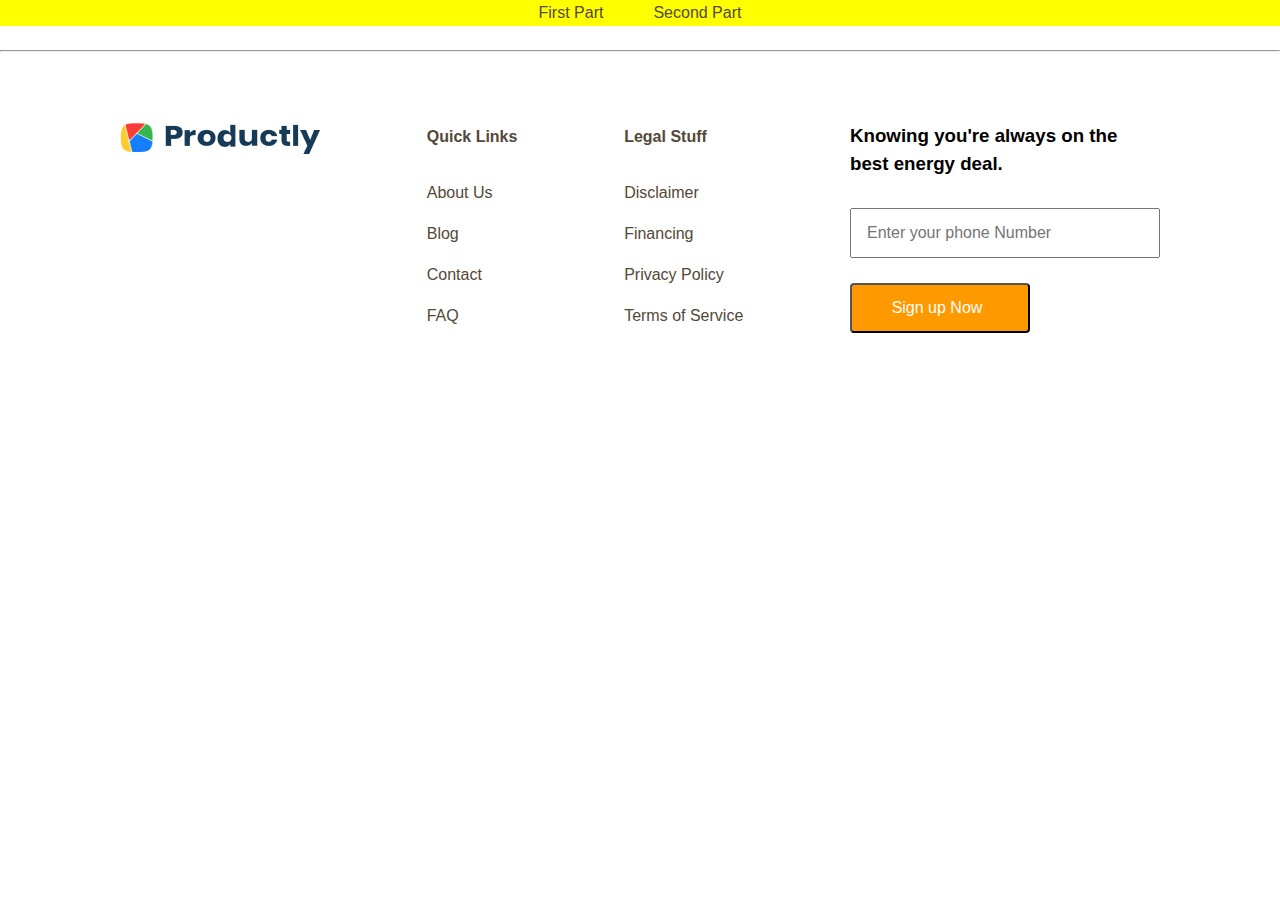
<file: index.html>
<!DOCTYPE html>
<html lang="en">
<head>
    <meta charset="UTF-8">
    <meta http-equiv="X-UA-Compatible" content="IE=edge">
    <meta name="viewport" content="width=device-width, initial-scale=1.0">
    <link rel="stylesheet" href="./styles/reset.css">
    <link rel="stylesheet" href="./styles/styles-index.css">
    <title>Homework 11</title>
</head>
<body>
    <nav class="navigation">
        <a href="./index.html">First Part</a>
        <a href="./index2.html">Second Part</a>
    </nav>
    <br/>
    <hr>
    <footer class="main__footer main__footer--size main__footer--position">
        <ul class="footer__list">
            <li class="footer__logo footer__logo--size">
                <a href="./index.html"><img src="./images/Logo.png" alt=""></a>
            </li>
            <li class="footer__subMenu">
                <ul class="footer__menu">
                    <h3><a href="./index.html">Quick Links</a></h3>
                    <li class="footer__subMenu"><a href="./ndex.html">About Us</a></li>
                    <li class="footer__subMenu"><a href="./index.html">Blog</a></li>
                    <li class="footer__subMenu"><a href="./index.html">Contact</a></li>
                    <li class="footer__subMenu"><a href="./index.html">FAQ</a></li>
                </ul>
            </li>
            <li class="footer__subMenu">
                <ul class="footer__menu">
                    <h3><a href="./README.mdindex.html">Legal Stuff</a></h3>
                    <li class="footer__subMenu"><a href="./.html">Disclaimer</a></li>
                    <li class="footer__subMenu"><a href="./index.html">Financing</a></li>
                    <li class="footer__subMenu"><a href="./index.html">Privacy Policy</a></li>
                    <li class="footer__subMenu"><a href="./index.html">Terms of Service</a></li>
                </ul>
            </li>
            <li class="footer__textArea footer__textArea--size">
                <h3>Knowing you're always on the best energy deal. 
                </h3>
                <input type="text" class="footer__input--size" placeholder="Enter your phone Number">
                <button type="submit" class="footer__button footer__button--size footer__button--color">Sign up Now</button>
            </li>
        </ul>
    </footer>
</body>
</html>
</file>
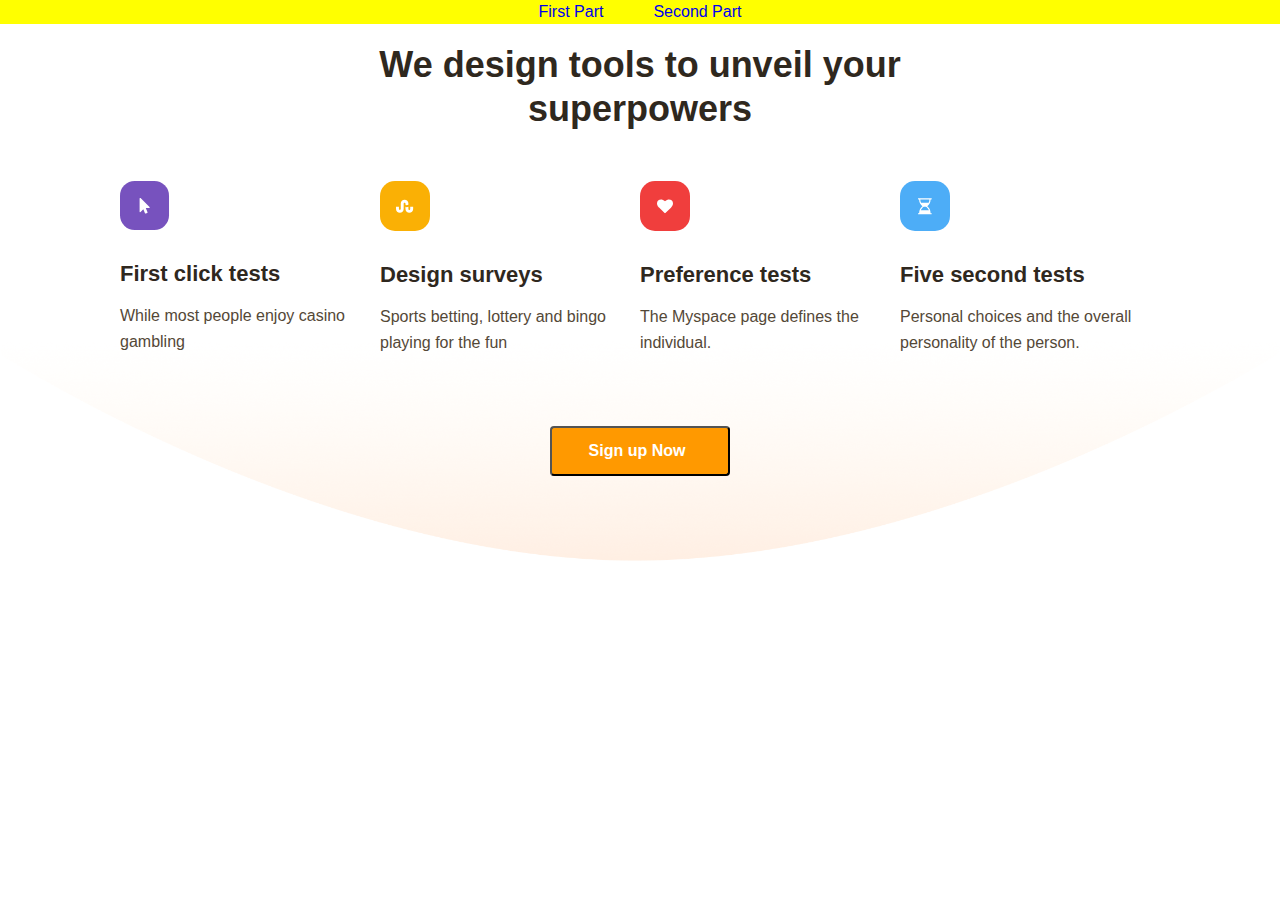
<file: index2.html>
<!DOCTYPE html>
<html lang="en">
<head>
    <meta charset="UTF-8">
    <meta http-equiv="X-UA-Compatible" content="IE=edge">
    <meta name="viewport" content="width=device-width, initial-scale=1.0">
    <link rel="stylesheet" href="./styles/reset.css">
    <link rel="stylesheet" href="./styles/styles-index2.css">
    <title>Document</title>
</head>
<body>
    <nav class="navigation">
        <a href="./index.html">First Part</a>
        <a href="./index2.html">Second Part</a>
    </nav>
    <section class="tools">
        <h2>We design tools to unveil your superpowers</h2>
        <ul class="toolsList">
            <li class="tool">
                <ul class="tools__block">
                    <li class="icon"><img src="./images/toolsList/icon1.svg" alt="icon"></li>
                    <li class="tool__firstText">First click tests</li>
                    <li class="tool_secondText">While most people enjoy casino gambling</li>
                </ul>
                <ul class="tools__block">
                    <li class="icon"><img src="./images/toolsList/icon2.svg" alt="icon"></li>
                    <li class="tool__firstText">Design surveys</li>
                    <li class="tool_secondText">Sports betting, lottery and bingo playing for the fun</li>
                </ul>
                <ul class="tools__block">
                    <li class="icon"><img src="./images/toolsList/icon3.svg" alt="icon"></li>
                    <li class="tool__firstText">Preference tests</li>
                    <li class="tool_secondText">The Myspace page defines the individual.</li>
                </ul>
                <ul class="tools__block">
                    <li class="icon"><img src="./images/toolsList/icon4.svg" alt="icon"></li>
                    <li class="tool__firstText">Five second tests<li>
                    <li class="tool_secondText">Personal choices and the overall personality of the person.</li>
                </ul>
            </li>
            <div class="button__submit">
                <button class="submit__button">Sign up Now</button>
            </div>
    </section>
</body>
</html>
</file>
<file: styles/styles-index.css>
* {
    font-family: 'Montserrat', sans-serif;
}

.main__footer--size {
    margin: 0 auto;
    max-width: 1440px;
    width: 100%;
    max-height: 349px;
    height: 100%;
    padding: 70px 120px;
}

.footer__logo--size {
    max-width: 200px;
    max-height: 32px;
    width: 100%;
    height: 100%;
}

.footer__menu {
    max-width: 135px;
    width: 100%;
    display: block;
}

ul {
    display: flex;
    justify-content: center;
    justify-content: space-between;
}

a {
    font-size: 16px;
    line-height: 26px;
    color: #544837;
}

.footer__textArea--size {
    max-width: 310px;
    width: 100%;
}

.footer__input--size {
    max-width: 340px;
    width: 100%;
    max-height: 50px;
    height: 100%;
    margin: 0px 0px 25px;
}

.footer__button--size {
    max-width: 180px;
    width: 100%;
    max-height: 50px;
    height: 100%;
}

.footer__subMenu {
    margin-bottom: 15px;
}

h3 {
    margin-bottom: 30px;
}

.footer__button--color {
    background: #FF9900;
    border-radius: 4px;
    color: white;
}

input {
    padding-left: 15px;
}

.footer__button--color:hover {
    background: white;
    color: #FF9900;
    cursor: pointer;
}

.navigation {
    background: tomato;
    display: flex;
    justify-content: center;
    gap: 50px;
}

.navigation:hover {
    background: yellow;
}
</file>
<file: styles/styles-index2.css>
* {
    font-family: sans-serif;
}

h2 {
    min-width: 534px;
    max-width: 539px;
    width: 100%;
    margin-bottom: 30.77px;
    font-weight: 700;
    font-size: 36px;
    line-height: 44px;
    text-align: center;
    color: #2F281E;
    margin: 0 auto;
    margin-bottom: 50px;

}

.tools {
    max-width: 1440px;
    width: 100%;
    margin: 0 auto;
    padding: 19.23px 120px 74px;
    width: 100%;
}


.tool {
    display: flex;
    justify-content: center;
    justify-content: space-between;

}

.icon {
    max-width: 50px;
    width: 100%;
    margin-bottom: 30px;
}

.tool__firstText {
    font-weight: 600;
    font-size: 22px;
    line-height: 27px;
    color: #2F281E;
    margin-bottom: 16px;
}

.tool_secondText {
    font-weight: 500;
    font-size: 16px;
    line-height: 26px;
    color: #544837;
}

.tools__block {
    min-width: 150px;
    max-width: 270px;
    width: 100%;
    border-radius: 10px;

}

.submit__button {
    max-width: 180px;
    width: 100%;
    height: 50px;
    background: #FF9900;
    border-radius: 4px;
    font-weight: 700;
    font-size: 16px;
    text-align: center;
    color: #FFFFFF;
    margin-top: 70px;
}

.button__submit {

    max-width: 1440px;
    width: 100%;
    display: flex;
    justify-content: center;
}

.submit__button:hover {
    background: #FFFFFF;
    color: #FF9900;
}

body {
    background-image: url(/images/toolsList/bg.png);
    background-position: center;
    background-attachment: fixed;
    background-repeat: no-repeat;
    background-size: contain;
}

.tool:hover .tools__block {
    opacity: 0.4;
}

.toolsList:hover .tools__block:hover {
    opacity: 1;
}

.navigation {
    background: tomato;
    display: flex;
    justify-content: center;
    gap: 50px;
}

.navigation:hover {
    background: yellow;
}
</file>
